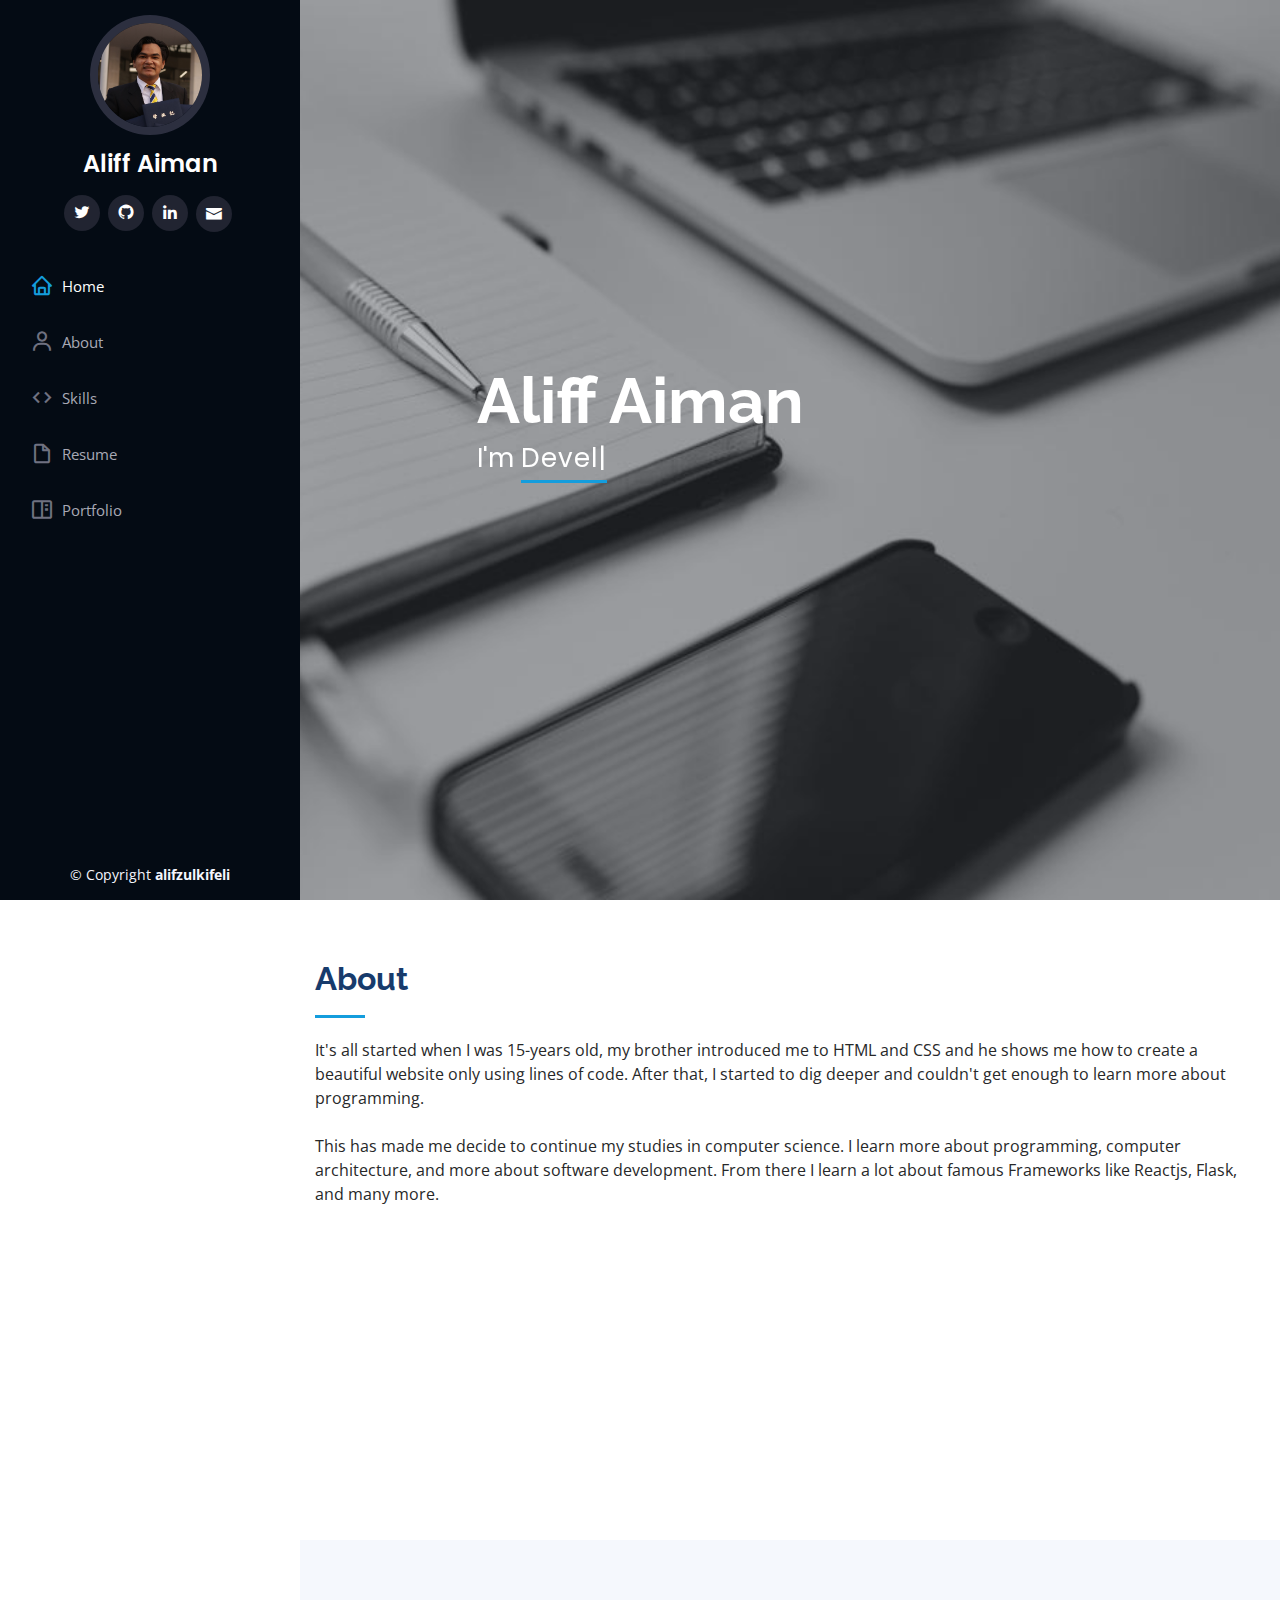
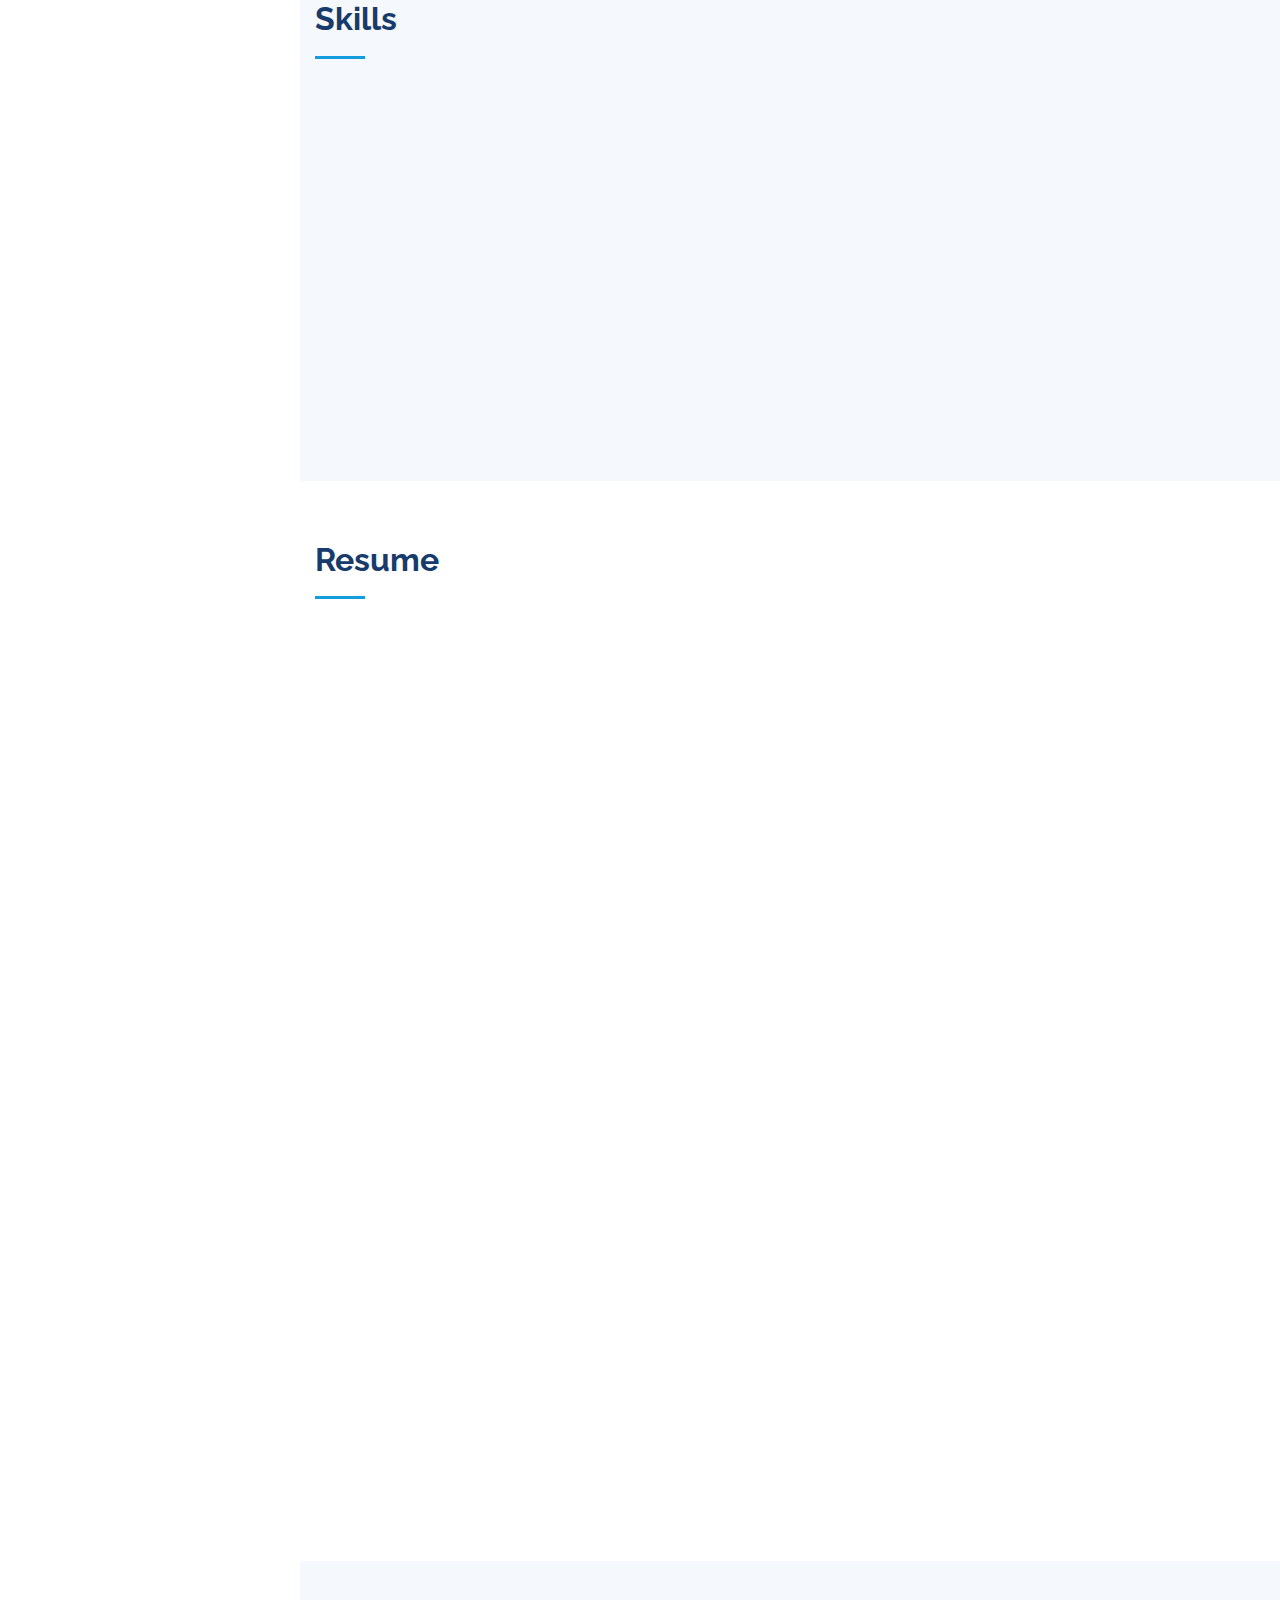
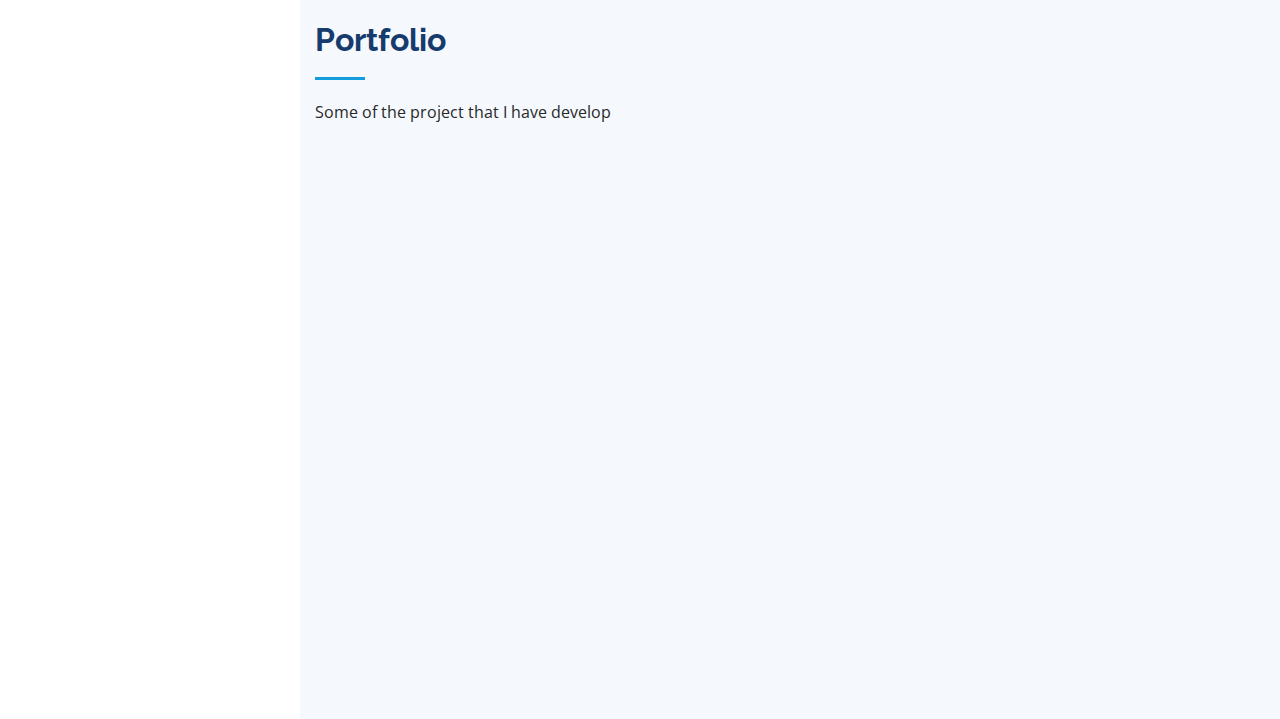
<file: index.html>
<!DOCTYPE html>
<html lang="en">

<head>
  <meta charset="utf-8">
  <meta content="width=device-width, initial-scale=1.0" name="viewport">

  <title>Aliff Aiman</title>
  <meta content="" name="description">
  <meta content="" name="keywords">

 
  <link href="assets/img/favicon.ico" rel="icon">
  <link href="assets/img/apple-touch-icon.png" rel="apple-touch-icon">


  <link href="https://fonts.googleapis.com/css?family=Open+Sans:300,300i,400,400i,600,600i,700,700i|Raleway:300,300i,400,400i,500,500i,600,600i,700,700i|Poppins:300,300i,400,400i,500,500i,600,600i,700,700i" rel="stylesheet">


  <link href="assets/vendor/bootstrap/css/bootstrap.min.css" rel="stylesheet">
  <link href="assets/vendor/icofont/icofont.min.css" rel="stylesheet">
  <link href="assets/vendor/boxicons/css/boxicons.min.css" rel="stylesheet">
  <link href="assets/vendor/venobox/venobox.css" rel="stylesheet">
  <link href="assets/vendor/owl.carousel/assets/owl.carousel.min.css" rel="stylesheet">
  <link href="assets/vendor/aos/aos.css" rel="stylesheet">


  <link href="assets/css/style.css" rel="stylesheet">

 
</head>

<body>


  <button type="button" class="mobile-nav-toggle d-xl-none"><i class="icofont-navigation-menu"></i></button>


  <header id="header">
    <div class="d-flex flex-column">

      <div class="profile">
        <img src="assets/img/profileImage.jpg" alt="" class="img-fluid rounded-circle">
        <h1 class="text-light"><a href="index.html">Aliff Aiman</a></h1>
        <div class="social-links mt-3 text-center">
          <a href="https://twitter.com/alifzulkifeli_" class="twitter"><i class="bx bxl-twitter"></i></a>
          <a href="https://github.com/alifzulkifeli" class="github"><i class="bx bxl-github"></i></a>
          <a href="https://www.linkedin.com/in/muhammad-aliff-aiman-zolkifeli-084123205/" class="linkedin"><i class="bx bxl-linkedin"></i></a>
              <a href="mailto:alifzulkifeli@gmail.com" class=""><i class="icofont-envelope"></i></a>
        </div>
      </div>

      <nav class="nav-menu">
        <ul>
          <li class="active"><a href="index.html"><i class="bx bx-home"></i> <span>Home</span></a></li>
          <li><a href="#about"><i class="bx bx-user"></i> <span>About</span></a></li>
          <li><a href="#skills"><i class="bx bx-code"></i> <span>Skills</span></a></li>
          <li><a href="#resume"><i class="bx bx-file-blank"></i> <span>Resume</span></a></li>
          <li><a href="#portfolio"><i class="bx bx-book-content"></i> Portfolio</a></li>
   

        </ul>
      </nav>
      <button type="button" class="mobile-nav-toggle d-xl-none"><i class="icofont-navigation-menu"></i></button>

    </div>
  </header>

  <!-- ======= Hero Section ======= -->
  <section id="hero" class="d-flex flex-column justify-content-center align-items-center">
    <div class="hero-container" data-aos="fade-in">
      <h1>Aliff Aiman</h1>
      <p>I'm <span class="typed" data-typed-items="Developer, Programmer, Problem Solver"></span></p>
    </div>
  </section><!-- End Hero -->

  <main id="main">

    <!-- ======= About Section ======= -->
    <section id="about" class="about">
      <div class="container">

        <div class="section-title">
          <h2>About</h2>
          <p>It's all started when I was 15-years old, my brother introduced me to HTML and CSS and he shows me how to create a beautiful website only using lines of code. After that, I started to dig deeper and couldn't get enough to learn more about programming.
          <br><br>
          This has made me decide to continue my studies in computer science. I learn more about programming, computer architecture, and more about software development. From there I learn a lot about famous Frameworks like Reactjs, Flask, and many more. </p>
        </div>

        <div class="row">
   
          <div class="col-lg-8 pt-4 pt-lg-0 content" data-aos="fade-left">
         
            <div class="row">
              <div class="col-lg-7">
                <ul>
                  <li><i class="icofont-rounded-right"></i> <strong>Name:</strong> Muhammad Aliff Aiman Bin Zolkifeli</li>
                  <li><i class="icofont-rounded-right"></i> <strong>Website:</strong> alifzulkifeli.com</li>
                  <li><i class="icofont-rounded-right"></i> <strong>Degree:</strong> Bachelor's Degree in Computer Science</li>
                  <li><i class="icofont-rounded-right"></i> <strong>Email:</strong> alifzulkifeli@gmail.com</li>
                  <li><i class="icofont-rounded-right"></i> <strong>Phone:</strong> +6011 3744 9950</li>
                  <li><i class="icofont-rounded-right"></i> <strong>City:</strong>  Cyberjaya, Malaysia</li>
                </ul>
              </div>
            
        
        </div>

      </div>
    </section><!-- End About Section -->

    <!-- ======= Skills Section ======= -->
    <section id="skills" class="about section-bg">
      <div class="container">

        <div class="section-title">
          <h2>Skills</h2>
          
        </div>

        <div class="row">
   
          <div class="col-lg-8 pt-4 pt-lg-0 content" data-aos="fade-left">
         
            <div class="row">
              <div class="col-11">
                <ul> 
                  <li><i class="icofont-rounded-right"></i> <strong>Programming Language:</strong> JavaScript (TypeScript), Python, C, GO, COBOL </li>
                  <li><i class="icofont-rounded-right"></i> <strong>Web Technologies & Frameworks:</strong> React.js, Express.js, HTML5, CSS3.0, Flask</li>
                  <li><i class="icofont-rounded-right"></i> <strong>Scripts/UI:</strong> JQuery, BootStrap, Tailwindcss</li>
                  <li><i class="icofont-rounded-right"></i> <strong>Database and ORM:</strong> Firestore(Firebase), MongoDB, SQLite</li>
                  <li><i class="icofont-rounded-right"></i> <strong>Web Debug Tools:</strong>  Chrome developer tools, Mozilla Firebug </li>
                  <li><i class="icofont-rounded-right"></i> <strong>Application/Web Server:</strong> Firebase, Nginx, uWSGI</li>
                   <li><i class="icofont-rounded-right"></i> <strong>Versioning and other tools:</strong> Git, GitHub, GitKraken </li>
                    <li><i class="icofont-rounded-right"></i> <strong>Deployment Tools:</strong> Netlify, Heroku, Digital Ocean </li>
                </ul>
              </div>
            
        
        </div>

      </div>
    </section><!-- End Skills Section -->

    <!-- ======= Resume Section ======= -->
    <section id="resume" class="resume">
      <div class="container">

        <div class="section-title">
          <h2>Resume</h2>
         
        </div>

        <div class="row">
          <div class="col-lg-6" data-aos="fade-up">
           

            <h3 class="resume-title">Education</h3>
            <div class="resume-item">
              <h4>Bachelor of Engineering in Computer Science</h4>
              <h5>2019 - 2021</h5>
              <p><em>Tokyo University of Technology, Tokyo, Japan</em></p>
              <p>(Expected to graduate on March 2021)</p>
            </div>
            <div class="resume-item">
              <h4>Diploma in Electrical and Electronic Engineering
              </h4>
              <h5>2016 - 2019</h5>
              <p><em>University of Kuala Lumpur, Malaysia
              Malaysia Italy Design Institute-MARA Japan Higher Education Program
              </em></p>
              <p>C.G.P.A: 3.27 (overall)</p>
            </div>
               <div class="resume-item">
              <h4>Sijil Pelajaran Malaysia
              </h4>
              <h5>2011 - 2015</h5>
              <p><em>Sekolah Menengah Kebangsaan Dato’ Perdana, Bachok, Kelantan, Malaysia
              </em></p>
              <p>Overall Best Student (2015)
              </p>
                <p>
              Sijil Pelajaran Malaysia (2015): 9A
              </p>
            </div>

            <h3 class="resume-title">Honor</h3>
            <div class="resume-item ">
              <h4>April 2016 - Mac 2021</h4>
              <p><em>Mara Japan Higher Education Scholarship Twinning Program, Five-year recipient Yayasan Pelajaran MARA</em></p>
            </div>
          </div>
          <div class="col-lg-6" data-aos="fade-up" data-aos-delay="100">
            <h3 class="resume-title">Experience</h3>
            <div class="resume-item">
              <h4>Programmer Analyst at DXC Technology</h4>
              <h5>2021 - Present</h5>
              <p><em>DXC Technology, Cyberjaya, Malaysia</em></p>
             
            </div>
             <h3 class="resume-title">Language Certification</h3>
            <div class="resume-item">
              <h4>Japanese Language Proficiency Test (JLPT)</h4>
              <p>N2 (December 2020)</p>
            </div>
            <div class="resume-item">
              <h4>Test of English International Communication (TOEIC)</h4>
              <p>905/990 (May 2018 )</p>
            </div>
            <div class="resume-item pb-0">
              <h4>Diplôme d'études en langue française(DELF)</h4>
              <p>A1(November 2012)</p>
            </div>

            <h3 class="resume-title">Language</h3>
            <div class="content">
                  <p><i class="icofont-rounded-right"></i> <strong>Malay:</strong> Native proficiency</p>
                 <p>  <i class="icofont-rounded-right"></i> <strong>English:</strong> Full professional proficiency</p>
                 <p>  <i class="icofont-rounded-right"></i> <strong>Japanese:</strong> Professional working proficiency</p>
                </div>
              
        
        </div>

      </div>
    </section><!-- End Resume Section -->

    <!-- ======= Portfolio Section ======= -->
    <section id="portfolio" class="portfolio section-bg">
      <div class="container">

        <div class="section-title">
          <h2>Portfolio</h2>
          <p>Some of the project that I have develop</p>
        </div>

       

        <div class="row portfolio-container" data-aos="fade-up" data-aos-delay="100">

          
          <div class="col-lg-4 col-md-6 portfolio-item filter-web">
            <div class="portfolio-wrap">
              <img src="assets/img/portfolio/spt2.png" class="img-fluid border-info border" alt="">
              <div class="portfolio-links">
                <a href="assets/img/portfolio/pt2.jpg" data-gall="portfolioGallery" class="venobox" title="Fizik interaktif"><i class="bx bx-plus"></i></a>
                <a href="pt-2.html" title="More Details"><i class="bx bx-link"></i></a>
              </div>
            </div>
          </div>
          
          <div class="col-lg-4 col-md-6 portfolio-item filter-web">
              <div class="portfolio-wrap">
                <img src="assets/img/portfolio/spt1.png" class="img-fluid border-info border" alt="">
                <div class="portfolio-links">
                  <a href="assets/img/portfolio/pt1.png" data-gall="portfolioGallery" class="venobox" title="jombeli"><i class="bx bx-plus"></i></a>
                  <a href="pt-1.html" title="More Details"><i class="bx bx-link"></i></a>
                </div>
              </div>
            </div>
        

          <div class="col-lg-4 col-md-6 portfolio-item filter-app ">
            <div class="portfolio-wrap">
              <img src="assets/img/portfolio/spt3.png" class="img-fluid border-info border" alt="">
              <div class="portfolio-links">
                <a href="assets/img/portfolio/pt3.jpg" data-gall="portfolioGallery" class="venobox" title="App 2"><i class="bx bx-plus"></i></a>
                <a href="pt-3.html" title="More Details"><i class="bx bx-link"></i></a>
              </div>
            </div>
          </div>

          <div class="col-lg-4 col-md-6 portfolio-item filter-card">
            <div class="portfolio-wrap">
              <img src="assets/img/portfolio/spt4.png" class="img-fluid border-info border" alt="">
              <div class="portfolio-links">
                <a href="assets/img/portfolio/pt4.png" data-gall="portfolioGallery" class="venobox" title="Card 2"><i class="bx bx-plus"></i></a>
                <a href="pt-4.html" title="More Details"><i class="bx bx-link"></i></a>
              </div>
            </div>
          </div>

          <div class="col-lg-4 col-md-6 portfolio-item filter-web">
            <div class="portfolio-wrap">
              <img src="assets/img/portfolio/spt5.png" class="img-fluid border-info border" alt="">
              <div class="portfolio-links">
                <a href="assets/img/portfolio/pt5.png" data-gall="portfolioGallery" class="venobox" title="Web 2"><i class="bx bx-plus"></i></a>
                <a href="pt-5.html" title="More Details"><i class="bx bx-link"></i></a>
              </div>
            </div>
          </div>

          <div class="col-lg-4 col-md-6 portfolio-item filter-app">
            <div class="portfolio-wrap">
              <img src="assets/img/portfolio/spt6.png" class="img-fluid border-info border" alt="">
              <div class="portfolio-links">
                <a href="assets/img/portfolio/pt6.png" data-gall="portfolioGallery" class="venobox" title="App 3"><i class="bx bx-plus"></i></a>
                <a href="pt-6.html" title="More Details"><i class="bx bx-link"></i></a>
              </div>
            </div>
          </div>

        </div>

      </div>
    </section><!-- End Portfolio Section -->

  </main>

  <!-- ======= Footer ======= -->
  <footer id="footer">
    <div class="container">
      <div class="copyright">
        &copy; Copyright <strong><span>alifzulkifeli</span></strong>
      </div>
    
    </div>
  </footer><!-- End  Footer -->

  <a href="#" class="back-to-top"><i class="icofont-simple-up"></i></a>

  <!-- Vendor JS Files -->
  <script src="assets/vendor/jquery/jquery.min.js"></script>
  <script src="assets/vendor/bootstrap/js/bootstrap.bundle.min.js"></script>
  <script src="assets/vendor/jquery.easing/jquery.easing.min.js"></script>
  <script src="assets/vendor/php-email-form/validate.js"></script>
  <script src="assets/vendor/waypoints/jquery.waypoints.min.js"></script>
  <script src="assets/vendor/counterup/counterup.min.js"></script>
  <script src="assets/vendor/isotope-layout/isotope.pkgd.min.js"></script>
  <script src="assets/vendor/venobox/venobox.min.js"></script>
  <script src="assets/vendor/owl.carousel/owl.carousel.min.js"></script>
  <script src="assets/vendor/typed.js/typed.min.js"></script>
  <script src="assets/vendor/aos/aos.js"></script>

  <!-- Template Main JS File -->
  <script src="assets/js/main.js"></script>

</body>

</html>
</file>
<file: assets/vendor/venobox/venobox.css>
/* ------ venobox.css --------*/
.vbox-overlay *, .vbox-overlay *:before, .vbox-overlay *:after{
    -webkit-backface-visibility: hidden;
    -webkit-box-sizing:border-box;
    -moz-box-sizing:border-box;
    box-sizing:border-box;
}
.vbox-overlay * { 
    -webkit-backface-visibility: visible;
    backface-visibility: visible;
}
.vbox-overlay{
    display: -webkit-flex;
    display: flex;
    -webkit-flex-direction: column;
    flex-direction: column;
    -webkit-justify-content: center;
    justify-content: center;
    -webkit-align-items: center;
    align-items: center;
    position: fixed;
    left: 0;
    top: 0;
    bottom: 0;
    right: 0;
    z-index: 999999;
}

/* ----- navigation ----- */
.vbox-title{
    width: 100%;
    height: 40px;
    float: left;
    text-align: center;
    line-height: 28px;
    font-size: 12px;
    padding: 6px 50px;
    overflow: hidden;
    position: fixed;
    display: none;
    left: 0;
    z-index: 89;
}
.vbox-close{
    cursor: pointer;
    position: fixed;
    top: -1px;
    right: 0;
    width: 50px;
    height: 40px;
    padding: 6px;
    display: block;
    background-position:10px center;
    overflow: hidden;
    font-size: 24px;
    line-height: 1;
    text-align: center;
    z-index: 99;
}
.vbox-left{
    cursor: pointer;
    position: fixed;
    left: 0;
    height: 40px;
    overflow: hidden;
    line-height: 28px;
    font-size: 12px;
    z-index: 99;
    display: flex;
    align-items:center;
}
.vbox-num{
    display: inline-block;
    margin: 6px 0 6px 15px;
}
/* ----- Social share ----- */
.vbox-share{
    line-height: 28px;
    font-size: 12px;
    overflow: hidden;
    position: fixed;
    left: 0;
    z-index: 98;
    display: flex;
    align-items:center;
    justify-content: center;
    width: 100%;
    text-align: center;
}
.vbox-share svg{
    max-height: 28px;
    width: 28px;
    z-index: 10;
    margin-left: 12px;
    margin-top: 6px;
    margin-bottom: 6px;
    vertical-align: middle;
}


/* ----- navigation ARROWS ----- */
.vbox-next, .vbox-prev{
    position: fixed;
    top: 50%;
    margin-top: -15px;
    overflow: hidden;
    cursor: pointer;
    display: block;
    width: 45px;
    height: 45px;
    z-index: 99;
}
.vbox-next span, .vbox-prev span{
    position: relative;
    width: 20px;
    height: 20px;
    border: 2px solid transparent;
    border-top-color: #B6B6B6;
    border-right-color: #B6B6B6;
    text-indent: -100px;
    position: absolute;
    top: 8px;
    display: block;
}
.vbox-prev{
    left: 15px;
}
.vbox-next{
    right: 15px;
}
.vbox-prev span{
    left: 10px;
    -ms-transform: rotate(-135deg);
    -webkit-transform: rotate(-135deg);
    transform: rotate(-135deg);
}
.vbox-next span{
    -ms-transform: rotate(45deg);
    -webkit-transform: rotate(45deg);
    transform: rotate(45deg);
    right: 10px;
}
/* ------- inline window ------ */
.vbox-inline{
    width: 420px;
    height: 315px;
    height: 70vh;
    padding: 10px;
    background: #fff;
    margin: 0 auto;
    overflow: auto;
    text-align: left;
}
/* ------- Video & iFrames window ------ */
.venoframe{
    max-width: 100%;
    width: 100%;
    border: none;
    width: 100%;
    height: 260px;
    height: 70vh;
}
.venoframe.vbvid{
    height: 260px;
}
@media (min-width: 768px) {
    .venoframe, .vbox-inline{
        width: 90%;
        height: 360px;
        height: 70vh;
    }
    .venoframe.vbvid{
        width: 640px;
        height: 360px;
    }
}
@media (min-width: 992px) {
    .venoframe, .vbox-inline{
        max-width: 1200px;
        width: 80%;
        height: 540px;
        height: 70vh;
    }
    .venoframe.vbvid{
        width: 960px;
        height: 540px;
    }
}
/* 
Please do NOT edit this part! 
or at least read this note: http://i.imgur.com/7C0ws9e.gif
*/
.vbox-open{
    overflow: hidden;
}
.vbox-container{
    position: absolute;
    left: 0;
    right: 0;
    top: 0;
    bottom: 0;
    overflow-x: hidden;
    overflow-y: scroll;
    overflow-scrolling: touch;
    -webkit-overflow-scrolling: touch;
    z-index: 20;
    max-height: 100%;

}

.vbox-content{
    text-align: center;
    float: left;
    width: 100%;
    position: relative;
    overflow: hidden;
    padding: 20px 4%;
}
.vbox-container img{
    max-width: 100%;
    height: auto;
}
.vbox-figlio{
    box-shadow: 0 0 12px rgba(0,0,0,0.19), 0 6px 6px rgba(0,0,0,0.23);
    max-width: 100%;
    text-align: initial;
}
img.vbox-figlio{
    -webkit-user-select: none;
-khtml-user-select: none;
-moz-user-select: none;
-o-user-select: none;
user-select: none;
}
.vbox-content.swipe-left{
    margin-left: -200px !important;
}
.vbox-content.swipe-right{
    margin-left: 200px !important;
}
.vbox-animated{
    webkit-transition: margin 300ms ease-out;
    transition: margin 300ms ease-out;
}

/* ---------- preloader ----------
 * SPINKIT 
 * http://tobiasahlin.com/spinkit/
-------------------------------- */
.sk-double-bounce,.sk-rotating-plane{width:40px;height:40px;margin:40px auto}.sk-rotating-plane{background-color:#333;-webkit-animation:sk-rotatePlane 1.2s infinite ease-in-out;animation:sk-rotatePlane 1.2s infinite ease-in-out}@-webkit-keyframes sk-rotatePlane{0%{-webkit-transform:perspective(120px) rotateX(0) rotateY(0);transform:perspective(120px) rotateX(0) rotateY(0)}50%{-webkit-transform:perspective(120px) rotateX(-180.1deg) rotateY(0);transform:perspective(120px) rotateX(-180.1deg) rotateY(0)}100%{-webkit-transform:perspective(120px) rotateX(-180deg) rotateY(-179.9deg);transform:perspective(120px) rotateX(-180deg) rotateY(-179.9deg)}}@keyframes sk-rotatePlane{0%{-webkit-transform:perspective(120px) rotateX(0) rotateY(0);transform:perspective(120px) rotateX(0) rotateY(0)}50%{-webkit-transform:perspective(120px) rotateX(-180.1deg) rotateY(0);transform:perspective(120px) rotateX(-180.1deg) rotateY(0)}100%{-webkit-transform:perspective(120px) rotateX(-180deg) rotateY(-179.9deg);transform:perspective(120px) rotateX(-180deg) rotateY(-179.9deg)}}.sk-double-bounce{position:relative}.sk-double-bounce .sk-child{width:100%;height:100%;border-radius:50%;background-color:#333;opacity:.6;position:absolute;top:0;left:0;-webkit-animation:sk-doubleBounce 2s infinite ease-in-out;animation:sk-doubleBounce 2s infinite ease-in-out}.sk-chasing-dots .sk-child,.sk-spinner-pulse,.sk-three-bounce .sk-child{background-color:#333;border-radius:100%}.sk-double-bounce .sk-double-bounce2{-webkit-animation-delay:-1s;animation-delay:-1s}@-webkit-keyframes sk-doubleBounce{0%,100%{-webkit-transform:scale(0);transform:scale(0)}50%{-webkit-transform:scale(1);transform:scale(1)}}@keyframes sk-doubleBounce{0%,100%{-webkit-transform:scale(0);transform:scale(0)}50%{-webkit-transform:scale(1);transform:scale(1)}}.sk-wave{margin:40px auto;width:50px;height:40px;text-align:center;font-size:10px}.sk-wave .sk-rect{background-color:#333;height:100%;width:6px;display:inline-block;-webkit-animation:sk-waveStretchDelay 1.2s infinite ease-in-out;animation:sk-waveStretchDelay 1.2s infinite ease-in-out}.sk-wave .sk-rect1{-webkit-animation-delay:-1.2s;animation-delay:-1.2s}.sk-wave .sk-rect2{-webkit-animation-delay:-1.1s;animation-delay:-1.1s}.sk-wave .sk-rect3{-webkit-animation-delay:-1s;animation-delay:-1s}.sk-wave .sk-rect4{-webkit-animation-delay:-.9s;animation-delay:-.9s}.sk-wave .sk-rect5{-webkit-animation-delay:-.8s;animation-delay:-.8s}@-webkit-keyframes sk-waveStretchDelay{0%,100%,40%{-webkit-transform:scaleY(.4);transform:scaleY(.4)}20%{-webkit-transform:scaleY(1);transform:scaleY(1)}}@keyframes sk-waveStretchDelay{0%,100%,40%{-webkit-transform:scaleY(.4);transform:scaleY(.4)}20%{-webkit-transform:scaleY(1);transform:scaleY(1)}}.sk-wandering-cubes{margin:40px auto;width:40px;height:40px;position:relative}.sk-wandering-cubes .sk-cube{background-color:#333;width:10px;height:10px;position:absolute;top:0;left:0;-webkit-animation:sk-wanderingCube 1.8s ease-in-out -1.8s infinite both;animation:sk-wanderingCube 1.8s ease-in-out -1.8s infinite both}.sk-chasing-dots,.sk-spinner-pulse{width:40px;height:40px;margin:40px auto}.sk-wandering-cubes .sk-cube2{-webkit-animation-delay:-.9s;animation-delay:-.9s}@-webkit-keyframes sk-wanderingCube{0%{-webkit-transform:rotate(0);transform:rotate(0)}25%{-webkit-transform:translateX(30px) rotate(-90deg) scale(.5);transform:translateX(30px) rotate(-90deg) scale(.5)}50%{-webkit-transform:translateX(30px) translateY(30px) rotate(-179deg);transform:translateX(30px) translateY(30px) rotate(-179deg)}50.1%{-webkit-transform:translateX(30px) translateY(30px) rotate(-180deg);transform:translateX(30px) translateY(30px) rotate(-180deg)}75%{-webkit-transform:translateX(0) translateY(30px) rotate(-270deg) scale(.5);transform:translateX(0) translateY(30px) rotate(-270deg) scale(.5)}100%{-webkit-transform:rotate(-360deg);transform:rotate(-360deg)}}@keyframes sk-wanderingCube{0%{-webkit-transform:rotate(0);transform:rotate(0)}25%{-webkit-transform:translateX(30px) rotate(-90deg) scale(.5);transform:translateX(30px) rotate(-90deg) scale(.5)}50%{-webkit-transform:translateX(30px) translateY(30px) rotate(-179deg);transform:translateX(30px) translateY(30px) rotate(-179deg)}50.1%{-webkit-transform:translateX(30px) translateY(30px) rotate(-180deg);transform:translateX(30px) translateY(30px) rotate(-180deg)}75%{-webkit-transform:translateX(0) translateY(30px) rotate(-270deg) scale(.5);transform:translateX(0) translateY(30px) rotate(-270deg) scale(.5)}100%{-webkit-transform:rotate(-360deg);transform:rotate(-360deg)}}.sk-spinner-pulse{-webkit-animation:sk-pulseScaleOut 1s infinite ease-in-out;animation:sk-pulseScaleOut 1s infinite ease-in-out}@-webkit-keyframes sk-pulseScaleOut{0%{-webkit-transform:scale(0);transform:scale(0)}100%{-webkit-transform:scale(1);transform:scale(1);opacity:0}}@keyframes sk-pulseScaleOut{0%{-webkit-transform:scale(0);transform:scale(0)}100%{-webkit-transform:scale(1);transform:scale(1);opacity:0}}.sk-chasing-dots{position:relative;text-align:center;-webkit-animation:sk-chasingDotsRotate 2s infinite linear;animation:sk-chasingDotsRotate 2s infinite linear}.sk-chasing-dots .sk-child{width:60%;height:60%;display:inline-block;position:absolute;top:0;-webkit-animation:sk-chasingDotsBounce 2s infinite ease-in-out;animation:sk-chasingDotsBounce 2s infinite ease-in-out}.sk-chasing-dots .sk-dot2{top:auto;bottom:0;-webkit-animation-delay:-1s;animation-delay:-1s}@-webkit-keyframes sk-chasingDotsRotate{100%{-webkit-transform:rotate(360deg);transform:rotate(360deg)}}@keyframes sk-chasingDotsRotate{100%{-webkit-transform:rotate(360deg);transform:rotate(360deg)}}@-webkit-keyframes sk-chasingDotsBounce{0%,100%{-webkit-transform:scale(0);transform:scale(0)}50%{-webkit-transform:scale(1);transform:scale(1)}}@keyframes sk-chasingDotsBounce{0%,100%{-webkit-transform:scale(0);transform:scale(0)}50%{-webkit-transform:scale(1);transform:scale(1)}}.sk-three-bounce{margin:40px auto;width:80px;text-align:center}.sk-three-bounce .sk-child{width:20px;height:20px;display:inline-block;-webkit-animation:sk-three-bounce 1.4s ease-in-out 0s infinite both;animation:sk-three-bounce 1.4s ease-in-out 0s infinite both}.sk-circle .sk-child:before,.sk-fading-circle .sk-circle:before{display:block;border-radius:100%;content:'';background-color:#333}.sk-three-bounce .sk-bounce1{-webkit-animation-delay:-.32s;animation-delay:-.32s}.sk-three-bounce .sk-bounce2{-webkit-animation-delay:-.16s;animation-delay:-.16s}@-webkit-keyframes sk-three-bounce{0%,100%,80%{-webkit-transform:scale(0);transform:scale(0)}40%{-webkit-transform:scale(1);transform:scale(1)}}@keyframes sk-three-bounce{0%,100%,80%{-webkit-transform:scale(0);transform:scale(0)}40%{-webkit-transform:scale(1);transform:scale(1)}}.sk-circle{margin:40px auto;width:40px;height:40px;position:relative}.sk-circle .sk-child{width:100%;height:100%;position:absolute;left:0;top:0}.sk-circle .sk-child:before{margin:0 auto;width:15%;height:15%;-webkit-animation:sk-circleBounceDelay 1.2s infinite ease-in-out both;animation:sk-circleBounceDelay 1.2s infinite ease-in-out both}.sk-circle .sk-circle2{-webkit-transform:rotate(30deg);-ms-transform:rotate(30deg);transform:rotate(30deg)}.sk-circle .sk-circle3{-webkit-transform:rotate(60deg);-ms-transform:rotate(60deg);transform:rotate(60deg)}.sk-circle .sk-circle4{-webkit-transform:rotate(90deg);-ms-transform:rotate(90deg);transform:rotate(90deg)}.sk-circle .sk-circle5{-webkit-transform:rotate(120deg);-ms-transform:rotate(120deg);transform:rotate(120deg)}.sk-circle .sk-circle6{-webkit-transform:rotate(150deg);-ms-transform:rotate(150deg);transform:rotate(150deg)}.sk-circle .sk-circle7{-webkit-transform:rotate(180deg);-ms-transform:rotate(180deg);transform:rotate(180deg)}.sk-circle .sk-circle8{-webkit-transform:rotate(210deg);-ms-transform:rotate(210deg);transform:rotate(210deg)}.sk-circle .sk-circle9{-webkit-transform:rotate(240deg);-ms-transform:rotate(240deg);transform:rotate(240deg)}.sk-circle .sk-circle10{-webkit-transform:rotate(270deg);-ms-transform:rotate(270deg);transform:rotate(270deg)}.sk-circle .sk-circle11{-webkit-transform:rotate(300deg);-ms-transform:rotate(300deg);transform:rotate(300deg)}.sk-circle .sk-circle12{-webkit-transform:rotate(330deg);-ms-transform:rotate(330deg);transform:rotate(330deg)}.sk-circle .sk-circle2:before{-webkit-animation-delay:-1.1s;animation-delay:-1.1s}.sk-circle .sk-circle3:before{-webkit-animation-delay:-1s;animation-delay:-1s}.sk-circle .sk-circle4:before{-webkit-animation-delay:-.9s;animation-delay:-.9s}.sk-circle .sk-circle5:before{-webkit-animation-delay:-.8s;animation-delay:-.8s}.sk-circle .sk-circle6:before{-webkit-animation-delay:-.7s;animation-delay:-.7s}.sk-circle .sk-circle7:before{-webkit-animation-delay:-.6s;animation-delay:-.6s}.sk-circle .sk-circle8:before{-webkit-animation-delay:-.5s;animation-delay:-.5s}.sk-circle .sk-circle9:before{-webkit-animation-delay:-.4s;animation-delay:-.4s}.sk-circle .sk-circle10:before{-webkit-animation-delay:-.3s;animation-delay:-.3s}.sk-circle .sk-circle11:before{-webkit-animation-delay:-.2s;animation-delay:-.2s}.sk-circle .sk-circle12:before{-webkit-animation-delay:-.1s;animation-delay:-.1s}@-webkit-keyframes sk-circleBounceDelay{0%,100%,80%{-webkit-transform:scale(0);transform:scale(0)}40%{-webkit-transform:scale(1);transform:scale(1)}}@keyframes sk-circleBounceDelay{0%,100%,80%{-webkit-transform:scale(0);transform:scale(0)}40%{-webkit-transform:scale(1);transform:scale(1)}}.sk-cube-grid{width:40px;height:40px;margin:40px auto}.sk-cube-grid .sk-cube{width:33.33%;height:33.33%;background-color:#333;float:left;-webkit-animation:sk-cubeGridScaleDelay 1.3s infinite ease-in-out;animation:sk-cubeGridScaleDelay 1.3s infinite ease-in-out}.sk-cube-grid .sk-cube1{-webkit-animation-delay:.2s;animation-delay:.2s}.sk-cube-grid .sk-cube2{-webkit-animation-delay:.3s;animation-delay:.3s}.sk-cube-grid .sk-cube3{-webkit-animation-delay:.4s;animation-delay:.4s}.sk-cube-grid .sk-cube4{-webkit-animation-delay:.1s;animation-delay:.1s}.sk-cube-grid .sk-cube5{-webkit-animation-delay:.2s;animation-delay:.2s}.sk-cube-grid .sk-cube6{-webkit-animation-delay:.3s;animation-delay:.3s}.sk-cube-grid .sk-cube7{-webkit-animation-delay:0ms;animation-delay:0ms}.sk-cube-grid .sk-cube8{-webkit-animation-delay:.1s;animation-delay:.1s}.sk-cube-grid .sk-cube9{-webkit-animation-delay:.2s;animation-delay:.2s}@-webkit-keyframes sk-cubeGridScaleDelay{0%,100%,70%{-webkit-transform:scale3D(1,1,1);transform:scale3D(1,1,1)}35%{-webkit-transform:scale3D(0,0,1);transform:scale3D(0,0,1)}}@keyframes sk-cubeGridScaleDelay{0%,100%,70%{-webkit-transform:scale3D(1,1,1);transform:scale3D(1,1,1)}35%{-webkit-transform:scale3D(0,0,1);transform:scale3D(0,0,1)}}.sk-fading-circle{margin:40px auto;width:40px;height:40px;position:relative}.sk-fading-circle .sk-circle{width:100%;height:100%;position:absolute;left:0;top:0}.sk-fading-circle .sk-circle:before{margin:0 auto;width:15%;height:15%;-webkit-animation:sk-circleFadeDelay 1.2s infinite ease-in-out both;animation:sk-circleFadeDelay 1.2s infinite ease-in-out both}.sk-fading-circle .sk-circle2{-webkit-transform:rotate(30deg);-ms-transform:rotate(30deg);transform:rotate(30deg)}.sk-fading-circle .sk-circle3{-webkit-transform:rotate(60deg);-ms-transform:rotate(60deg);transform:rotate(60deg)}.sk-fading-circle .sk-circle4{-webkit-transform:rotate(90deg);-ms-transform:rotate(90deg);transform:rotate(90deg)}.sk-fading-circle .sk-circle5{-webkit-transform:rotate(120deg);-ms-transform:rotate(120deg);transform:rotate(120deg)}.sk-fading-circle .sk-circle6{-webkit-transform:rotate(150deg);-ms-transform:rotate(150deg);transform:rotate(150deg)}.sk-fading-circle .sk-circle7{-webkit-transform:rotate(180deg);-ms-transform:rotate(180deg);transform:rotate(180deg)}.sk-fading-circle .sk-circle8{-webkit-transform:rotate(210deg);-ms-transform:rotate(210deg);transform:rotate(210deg)}.sk-fading-circle .sk-circle9{-webkit-transform:rotate(240deg);-ms-transform:rotate(240deg);transform:rotate(240deg)}.sk-fading-circle .sk-circle10{-webkit-transform:rotate(270deg);-ms-transform:rotate(270deg);transform:rotate(270deg)}.sk-fading-circle .sk-circle11{-webkit-transform:rotate(300deg);-ms-transform:rotate(300deg);transform:rotate(300deg)}.sk-fading-circle .sk-circle12{-webkit-transform:rotate(330deg);-ms-transform:rotate(330deg);transform:rotate(330deg)}.sk-fading-circle .sk-circle2:before{-webkit-animation-delay:-1.1s;animation-delay:-1.1s}.sk-fading-circle .sk-circle3:before{-webkit-animation-delay:-1s;animation-delay:-1s}.sk-fading-circle .sk-circle4:before{-webkit-animation-delay:-.9s;animation-delay:-.9s}.sk-fading-circle .sk-circle5:before{-webkit-animation-delay:-.8s;animation-delay:-.8s}.sk-fading-circle .sk-circle6:before{-webkit-animation-delay:-.7s;animation-delay:-.7s}.sk-fading-circle .sk-circle7:before{-webkit-animation-delay:-.6s;animation-delay:-.6s}.sk-fading-circle .sk-circle8:before{-webkit-animation-delay:-.5s;animation-delay:-.5s}.sk-fading-circle .sk-circle9:before{-webkit-animation-delay:-.4s;animation-delay:-.4s}.sk-fading-circle .sk-circle10:before{-webkit-animation-delay:-.3s;animation-delay:-.3s}.sk-fading-circle .sk-circle11:before{-webkit-animation-delay:-.2s;animation-delay:-.2s}.sk-fading-circle .sk-circle12:before{-webkit-animation-delay:-.1s;animation-delay:-.1s}@-webkit-keyframes sk-circleFadeDelay{0%,100%,39%{opacity:0}40%{opacity:1}}@keyframes sk-circleFadeDelay{0%,100%,39%{opacity:0}40%{opacity:1}}.sk-folding-cube{margin:40px auto;width:40px;height:40px;position:relative;-webkit-transform:rotateZ(45deg);transform:rotateZ(45deg)}.sk-folding-cube .sk-cube{float:left;width:50%;height:50%;position:relative;-webkit-transform:scale(1.1);-ms-transform:scale(1.1);transform:scale(1.1)}.sk-folding-cube .sk-cube:before{content:'';position:absolute;top:0;left:0;width:100%;height:100%;background-color:#333;-webkit-animation:sk-foldCubeAngle 2.4s infinite linear both;animation:sk-foldCubeAngle 2.4s infinite linear both;-webkit-transform-origin:100% 100%;-ms-transform-origin:100% 100%;transform-origin:100% 100%}.sk-folding-cube .sk-cube2{-webkit-transform:scale(1.1) rotateZ(90deg);transform:scale(1.1) rotateZ(90deg)}.sk-folding-cube .sk-cube3{-webkit-transform:scale(1.1) rotateZ(180deg);transform:scale(1.1) rotateZ(180deg)}.sk-folding-cube .sk-cube4{-webkit-transform:scale(1.1) rotateZ(270deg);transform:scale(1.1) rotateZ(270deg)}.sk-folding-cube .sk-cube2:before{-webkit-animation-delay:.3s;animation-delay:.3s}.sk-folding-cube .sk-cube3:before{-webkit-animation-delay:.6s;animation-delay:.6s}.sk-folding-cube .sk-cube4:before{-webkit-animation-delay:.9s;animation-delay:.9s}@-webkit-keyframes sk-foldCubeAngle{0%,10%{-webkit-transform:perspective(140px) rotateX(-180deg);transform:perspective(140px) rotateX(-180deg);opacity:0}25%,75%{-webkit-transform:perspective(140px) rotateX(0);transform:perspective(140px) rotateX(0);opacity:1}100%,90%{-webkit-transform:perspective(140px) rotateY(180deg);transform:perspective(140px) rotateY(180deg);opacity:0}}@keyframes sk-foldCubeAngle{0%,10%{-webkit-transform:perspective(140px) rotateX(-180deg);transform:perspective(140px) rotateX(-180deg);opacity:0}25%,75%{-webkit-transform:perspective(140px) rotateX(0);transform:perspective(140px) rotateX(0);opacity:1}100%,90%{-webkit-transform:perspective(140px) rotateY(180deg);transform:perspective(140px) rotateY(180deg);opacity:0}}
</file>
<file: assets/css/style.css>
body {
  font-family: "Open Sans", sans-serif;
  color: #272829;
}

a {
  color: #149ddd;
}

a:hover {
  color: #37b3ed;
  text-decoration: none;
}

h1, h2, h3, h4, h5, h6 {
  font-family: "Raleway", sans-serif;
}

/*--------------------------------------------------------------
# Back to top button
--------------------------------------------------------------*/
.back-to-top {
  position: fixed;
  display: none;
  width: 40px;
  height: 40px;
  border-radius: 50px;
  right: 15px;
  bottom: 15px;
  background: #149ddd;
  color: #fff;
  transition: display 0.5s ease-in-out;
  z-index: 99999;
}

.back-to-top i {
  font-size: 24px;
  position: absolute;
  top: 7px;
  left: 8px;
}

.back-to-top:hover {
  color: #fff;
  background: #2eafec;
  transition: background 0.2s ease-in-out;
}

/*--------------------------------------------------------------
# Header
--------------------------------------------------------------*/
#header {
  position: fixed;
  top: 0;
  left: 0;
  bottom: 0;
  width: 300px;
  transition: all ease-in-out 0.5s;
  z-index: 9997;
  transition: all 0.5s;
  padding: 0 15px;
  background: #040b14;
  overflow-y: auto;
}

#header .profile img {
  margin: 15px auto;
  display: block;
  width: 120px;
  border: 8px solid #2c2f3f;
}

#header .profile h1 {
  font-size: 24px;
  margin: 0;
  padding: 0;
  font-weight: 600;
  -moz-text-align-last: center;
  text-align-last: center;
  font-family: "Poppins", sans-serif;
}

#header .profile h1 a, #header .profile h1 a:hover {
  color: #fff;
  text-decoration: none;
}

#header .profile .social-links a {
  font-size: 18px;
  display: inline-block;
  background: #212431;
  color: #fff;
  line-height: 1;
  padding: 8px 0;
  margin-right: 4px;
  border-radius: 50%;
  text-align: center;
  width: 36px;
  height: 36px;
  transition: 0.3s;
}

#header .profile .social-links a:hover {
  background: #149ddd;
  color: #fff;
  text-decoration: none;
}

#main {
  margin-left: 300px;
}

@media (max-width: 1199px) {
  #header {
    left: -300px;
  }
  #main {
    margin-left: 0;
  }
}

/*--------------------------------------------------------------
# Navigation Menu
--------------------------------------------------------------*/
/* Desktop Navigation */
.nav-menu {
  padding-top: 30px;
}

.nav-menu * {
  margin: 0;
  padding: 0;
  list-style: none;
}

.nav-menu > ul > li {
  position: relative;
  white-space: nowrap;
}

.nav-menu a {
  display: flex;
  align-items: center;
  color: #a8a9b4;
  padding: 12px 15px;
  margin-bottom: 8px;
  transition: 0.3s;
  font-size: 15px;
}

.nav-menu a i {
  font-size: 24px;
  padding-right: 8px;
  color: #6f7180;
}

.nav-menu a:hover, .nav-menu .active > a, .nav-menu li:hover > a {
  text-decoration: none;
  color: #fff;
}

.nav-menu a:hover i, .nav-menu .active > a i, .nav-menu li:hover > a i {
  color: #149ddd;
}

/* Mobile Navigation */
.mobile-nav-toggle {
  position: fixed;
  right: 15px;
  top: 15px;
  z-index: 9998;
  border: 0;
  background: none;
  font-size: 24px;
  transition: all 0.4s;
  outline: none !important;
  line-height: 1;
  cursor: pointer;
  text-align: right;
}

.mobile-nav-toggle i {
  color: #149ddd;
}

.mobile-nav-active {
  overflow: hidden;
}

.mobile-nav-active #header {
  left: 0;
}

.mobile-nav-active .mobile-nav-toggle i {
  color: #fff;
}

/*--------------------------------------------------------------
# Hero Section
--------------------------------------------------------------*/
#hero {
  width: 100%;
  height: 100vh;
  background: url("../img/hero-bg.jpg") top center;
  background-size: cover;
}

#hero:before {
  content: "";
  background: rgba(5, 13, 24, 0.3);
  position: absolute;
  bottom: 0;
  top: 0;
  left: 0;
  right: 0;
  z-index: 1;
}

#hero .hero-container {
  position: relative;
  z-index: 2;
  min-width: 300px;
}

#hero h1 {
  margin: 0 0 10px 0;
  font-size: 64px;
  font-weight: 700;
  line-height: 56px;
  color: #fff;
}

#hero p {
  color: #fff;
  margin-bottom: 50px;
  font-size: 26px;
  font-family: "Poppins", sans-serif;
}

#hero p span {
  color: #fff;
  padding-bottom: 4px;
  letter-spacing: 1px;
  border-bottom: 3px solid #149ddd;
}

@media (min-width: 1024px) {
  #hero {
    background-attachment: fixed;
  }
}

@media (max-width: 768px) {
  #hero h1 {
    font-size: 28px;
    line-height: 36px;
  }
  #hero h2 {
    font-size: 18px;
    line-height: 24px;
    margin-bottom: 30px;
  }
}

/*--------------------------------------------------------------
# Sections General
--------------------------------------------------------------*/
section {
  padding: 60px 0;
  overflow: hidden;
}

.section-bg {
  background: #f5f8fd;
}

.section-title {
  padding-bottom: 30px;
}

.section-title h2 {
  font-size: 32px;
  font-weight: bold;
  margin-bottom: 20px;
  padding-bottom: 20px;
  position: relative;
  color: #173b6c;
}

.section-title h2::after {
  content: '';
  position: absolute;
  display: block;
  width: 50px;
  height: 3px;
  background: #149ddd;
  bottom: 0;
  left: 0;
}

.section-title p {
  margin-bottom: 0;
}

/*--------------------------------------------------------------
# About
--------------------------------------------------------------*/
.about .content h3 {
  font-weight: 700;
  font-size: 26px;
  color: #173b6c;
}

.about .content ul {
  list-style: none;
  padding: 0;
}

.about .content ul li {
  padding-bottom: 10px;
}

.about .content ul i {
  font-size: 20px;
  padding-right: 2px;
  color: #149ddd;
}

.about .content p:last-child {
  margin-bottom: 0;
}

/*--------------------------------------------------------------
# Facts
--------------------------------------------------------------*/
.facts {
  padding-bottom: 30px;
}

.facts .count-box {
  padding: 30px;
  width: 100%;
}

.facts .count-box i {
  display: block;
  font-size: 44px;
  color: #149ddd;
  float: left;
}

.facts .count-box span {
  font-size: 48px;
  line-height: 40px;
  display: block;
  font-weight: 700;
  color: #050d18;
  margin-left: 60px;
}

.facts .count-box p {
  padding: 15px 0 0 0;
  margin: 0 0 0 60px;
  font-family: "Raleway", sans-serif;
  font-size: 14px;
  color: #122f57;
}

.facts .count-box a {
  font-weight: 600;
  display: block;
  margin-top: 20px;
  color: #122f57;
  font-size: 15px;
  font-family: "Poppins", sans-serif;
  transition: ease-in-out 0.3s;
}

.facts .count-box a:hover {
  color: #1f5297;
}

/*--------------------------------------------------------------
# Akills
--------------------------------------------------------------*/
.skills .progress {
  height: 50px;
  display: block;
  background: none;
}

.skills .progress .skill {
  padding: 10px 0;
  margin: 0 0 6px 0;
  text-transform: uppercase;
  display: block;
  font-weight: 600;
  font-family: "Poppins", sans-serif;
  color: #050d18;
}

.skills .progress .skill .val {
  float: right;
  font-style: normal;
}

.skills .progress-bar-wrap {
  background: #dce8f8;
}

.skills .progress-bar {
  width: 1px;
  height: 10px;
  transition: .9s;
  background-color: #149ddd;
}

/*--------------------------------------------------------------
# Resume
--------------------------------------------------------------*/
.resume .resume-title {
  font-size: 26px;
  font-weight: 700;
  margin-top: 20px;
  margin-bottom: 20px;
  color: #050d18;
}

.resume .resume-item {
  padding: 0 0 20px 20px;
  margin-top: -2px;
  border-left: 2px solid #1f5297;
  position: relative;
}

.resume .resume-item h4 {
  line-height: 18px;
  font-size: 18px;
  font-weight: 600;
  text-transform: uppercase;
  font-family: "Poppins", sans-serif;
  color: #050d18;
  margin-bottom: 10px;
}

.resume .resume-item h5 {
  font-size: 16px;
  background: #e4edf9;
  padding: 5px 15px;
  display: inline-block;
  font-weight: 600;
  margin-bottom: 10px;
}

.resume .resume-item ul {
  padding-left: 20px;
}

.resume .resume-item ul li {
  padding-bottom: 10px;
}

.resume .resume-item:last-child {
  padding-bottom: 0;
}

.resume .resume-item::before {
  content: "";
  position: absolute;
  width: 16px;
  height: 16px;
  border-radius: 50px;
  left: -9px;
  top: 0;
  background: #fff;
  border: 2px solid #1f5297;
}

/*--------------------------------------------------------------
# Portfolio
--------------------------------------------------------------*/
.portfolio .portfolio-item {
  margin-bottom: 30px;
}

.portfolio #portfolio-flters {
  padding: 0;
  margin: 0 auto 35px auto;
  list-style: none;
  text-align: center;
  background: #fff;
  border-radius: 50px;
  padding: 2px 15px;
}

.portfolio #portfolio-flters li {
  cursor: pointer;
  display: inline-block;
  padding: 10px 15px 8px 15px;
  font-size: 14px;
  font-weight: 600;
  line-height: 1;
  text-transform: uppercase;
  color: #272829;
  margin-bottom: 5px;
  transition: all 0.3s ease-in-out;
}

.portfolio #portfolio-flters li:hover, .portfolio #portfolio-flters li.filter-active {
  color: #149ddd;
}

.portfolio #portfolio-flters li:last-child {
  margin-right: 0;
}

.portfolio .portfolio-wrap {
  transition: 0.3s;
  position: relative;
  overflow: hidden;
  z-index: 1;
  height: 100%;
}

.portfolio .portfolio-wrap::before {
  content: "";
  background: rgba(255, 255, 255, 0.5);
  position: absolute;
  left: 0;
  right: 0;
  top: 0;
  bottom: 0;
  transition: all ease-in-out 0.3s;
  z-index: 2;
  opacity: 0;
}

.portfolio .portfolio-wrap .portfolio-links {
  opacity: 1;
  left: 0;
  right: 0;
  bottom: -60px;
  z-index: 3;
  position: absolute;
  transition: all ease-in-out 0.3s;
  display: flex;
  justify-content: center;
}

.portfolio .portfolio-wrap .portfolio-links a {
  color: #fff;
  font-size: 28px;
  text-align: center;
  background: rgba(20, 157, 221, 0.75);
  transition: 0.3s;
  width: 50%;
}

.portfolio .portfolio-wrap .portfolio-links a:hover {
  background: rgba(20, 157, 221, 0.95);
}

.portfolio .portfolio-wrap .portfolio-links a + a {
  border-left: 1px solid #37b3ed;
}

.portfolio .portfolio-wrap:hover::before {
  top: 0;
  left: 0;
  right: 0;
  bottom: 0;
  opacity: 1;
}

.portfolio .portfolio-wrap:hover .portfolio-links {
  opacity: 1;
  bottom: 0;
}

/*--------------------------------------------------------------
# Services
--------------------------------------------------------------*/
.services .icon-box {
  margin-bottom: 20px;
}

.services .icon {
  float: left;
  display: flex;
  align-items: center;
  justify-content: center;
  width: 54px;
  height: 54px;
  background: #149ddd;
  border-radius: 50%;
  transition: 0.5s;
  border: 1px solid #149ddd;
}

.services .icon i {
  color: #fff;
  font-size: 24px;
}

.services .icon-box:hover .icon {
  background: #fff;
}

.services .icon-box:hover .icon i {
  color: #149ddd;
}

.services .title {
  margin-left: 80px;
  font-weight: 700;
  margin-bottom: 15px;
  font-size: 18px;
}

.services .title a {
  color: #343a40;
}

.services .title a:hover {
  color: #149ddd;
}

.services .description {
  margin-left: 80px;
  line-height: 24px;
  font-size: 14px;
}

/*--------------------------------------------------------------
# Testimonials
--------------------------------------------------------------*/
.testimonials .testimonial-item {
  box-sizing: content-box;
  text-align: center;
  min-height: 320px;
}

.testimonials .testimonial-item .testimonial-img {
  width: 90px;
  border-radius: 50%;
  margin: 0 auto;
}

.testimonials .testimonial-item h3 {
  font-size: 18px;
  font-weight: bold;
  margin: 10px 0 5px 0;
  color: #111;
}

.testimonials .testimonial-item h4 {
  font-size: 14px;
  color: #999;
  margin: 0;
}

.testimonials .testimonial-item .quote-icon-left, .testimonials .testimonial-item .quote-icon-right {
  color: #c3e8fa;
  font-size: 26px;
}

.testimonials .testimonial-item .quote-icon-left {
  display: inline-block;
  left: -5px;
  position: relative;
}

.testimonials .testimonial-item .quote-icon-right {
  display: inline-block;
  right: -5px;
  position: relative;
  top: 10px;
}

.testimonials .testimonial-item p {
  font-style: italic;
  margin: 0 15px 15px 15px;
  padding: 20px;
  background: #fff;
  position: relative;
  margin-bottom: 35px;
  border-radius: 6px;
  box-shadow: 0px 2px 15px rgba(0, 0, 0, 0.1);
}

.testimonials .testimonial-item p::after {
  content: "";
  width: 0;
  height: 0;
  border-top: 20px solid #fff;
  border-right: 20px solid transparent;
  border-left: 20px solid transparent;
  position: absolute;
  bottom: -20px;
  left: calc(50% - 20px);
}

.testimonials .owl-nav, .testimonials .owl-dots {
  margin-top: 5px;
  text-align: center;
}

.testimonials .owl-dot {
  display: inline-block;
  margin: 0 5px;
  width: 12px;
  height: 12px;
  border-radius: 50%;
  background-color: #ddd !important;
}

.testimonials .owl-dot.active {
  background-color: #149ddd !important;
}

@media (max-width: 767px) {
  .testimonials {
    margin: 30px 10px;
  }
}

/*--------------------------------------------------------------
# Contact
--------------------------------------------------------------*/
.contact {
  padding-bottom: 130px;
}

.contact .info {
  padding: 30px;
  background: #fff;
  width: 100%;
  box-shadow: 0 0 24px 0 rgba(0, 0, 0, 0.12);
}

.contact .info i {
  font-size: 20px;
  color: #149ddd;
  float: left;
  width: 44px;
  height: 44px;
  background: #dff3fc;
  display: flex;
  justify-content: center;
  align-items: center;
  border-radius: 50px;
  transition: all 0.3s ease-in-out;
}

.contact .info h4 {
  padding: 0 0 0 60px;
  font-size: 22px;
  font-weight: 600;
  margin-bottom: 5px;
  color: #050d18;
}

.contact .info p {
  padding: 0 0 10px 60px;
  margin-bottom: 20px;
  font-size: 14px;
  color: #173b6c;
}

.contact .info .email p {
  padding-top: 5px;
}

.contact .info .social-links {
  padding-left: 60px;
}

.contact .info .social-links a {
  font-size: 18px;
  display: inline-block;
  background: #333;
  color: #fff;
  line-height: 1;
  padding: 8px 0;
  border-radius: 50%;
  text-align: center;
  width: 36px;
  height: 36px;
  transition: 0.3s;
  margin-right: 10px;
}

.contact .info .social-links a:hover {
  background: #149ddd;
  color: #fff;
}

.contact .info .email:hover i, .contact .info .address:hover i, .contact .info .phone:hover i {
  background: #149ddd;
  color: #fff;
}

.contact .php-email-form {
  width: 100%;
  padding: 30px;
  background: #fff;
  box-shadow: 0 0 24px 0 rgba(0, 0, 0, 0.12);
}

.contact .php-email-form .form-group {
  padding-bottom: 8px;
}

.contact .php-email-form .validate {
  display: none;
  color: red;
  margin: 0 0 15px 0;
  font-weight: 400;
  font-size: 13px;
}

.contact .php-email-form .error-message {
  display: none;
  color: #fff;
  background: #ed3c0d;
  text-align: left;
  padding: 15px;
  font-weight: 600;
}

.contact .php-email-form .error-message br + br {
  margin-top: 25px;
}

.contact .php-email-form .sent-message {
  display: none;
  color: #fff;
  background: #18d26e;
  text-align: center;
  padding: 15px;
  font-weight: 600;
}

.contact .php-email-form .loading {
  display: none;
  background: #fff;
  text-align: center;
  padding: 15px;
}

.contact .php-email-form .loading:before {
  content: "";
  display: inline-block;
  border-radius: 50%;
  width: 24px;
  height: 24px;
  margin: 0 10px -6px 0;
  border: 3px solid #18d26e;
  border-top-color: #eee;
  -webkit-animation: animate-loading 1s linear infinite;
  animation: animate-loading 1s linear infinite;
}

.contact .php-email-form input, .contact .php-email-form textarea {
  border-radius: 0;
  box-shadow: none;
  font-size: 14px;
}

.contact .php-email-form input {
  height: 44px;
}

.contact .php-email-form textarea {
  padding: 10px 12px;
}

.contact .php-email-form button[type="submit"] {
  background: #149ddd;
  border: 0;
  padding: 10px 24px;
  color: #fff;
  transition: 0.4s;
  border-radius: 4px;
}

.contact .php-email-form button[type="submit"]:hover {
  background: #37b3ed;
}

@-webkit-keyframes animate-loading {
  0% {
    transform: rotate(0deg);
  }
  100% {
    transform: rotate(360deg);
  }
}

@keyframes animate-loading {
  0% {
    transform: rotate(0deg);
  }
  100% {
    transform: rotate(360deg);
  }
}

/*--------------------------------------------------------------
# Breadcrumbs
--------------------------------------------------------------*/
.breadcrumbs {
  padding: 20px 0;
  background: #f9f9f9;
}

.breadcrumbs h2 {
  font-size: 26px;
  font-weight: 300;
}

.breadcrumbs ol {
  display: flex;
  flex-wrap: wrap;
  list-style: none;
  padding: 0;
  margin: 0;
  font-size: 15px;
}

.breadcrumbs ol li + li {
  padding-left: 10px;
}

.breadcrumbs ol li + li::before {
  display: inline-block;
  padding-right: 10px;
  color: #0e2442;
  content: "/";
}

@media (max-width: 768px) {
  .breadcrumbs .d-flex {
    display: block !important;
  }
  .breadcrumbs ol {
    display: block;
  }
  .breadcrumbs ol li {
    display: inline-block;
  }
}

/*--------------------------------------------------------------
# Portfolio Details
--------------------------------------------------------------*/
.portfolio-details {
  padding-top: 40px;
}

.portfolio-details .portfolio-details-container {
  position: relative;
}

.portfolio-details .portfolio-details-carousel {
  position: relative;
  z-index: 1;
}

.portfolio-details .portfolio-details-carousel .owl-nav, .portfolio-details .portfolio-details-carousel .owl-dots {
  margin-top: 5px;
  text-align: left;
}

.portfolio-details .portfolio-details-carousel .owl-dot {
  display: inline-block;
  margin: 0 10px 0 0;
  width: 12px;
  height: 12px;
  border-radius: 50%;
  background-color: #ddd !important;
}

.portfolio-details .portfolio-details-carousel .owl-dot.active {
  background-color: #149ddd !important;
}

.portfolio-details .portfolio-info {
  padding: 30px;
  position: absolute;
  right: 0;
  bottom: -70px;
  background: #fff;
  box-shadow: 0px 2px 15px rgba(0, 0, 0, 0.1);
  z-index: 2;
}

.portfolio-details .portfolio-info h3 {
  font-size: 22px;
  font-weight: 400;
  margin-bottom: 20px;
  padding-bottom: 20px;
  border-bottom: 1px solid #eee;
}

.portfolio-details .portfolio-info ul {
  list-style: none;
  padding: 0;
  font-size: 15px;
}

.portfolio-details .portfolio-info ul li + li {
  margin-top: 10px;
}

.portfolio-details .portfolio-description {
  padding-top: 50px;
}

.portfolio-details .portfolio-description h2 {
  width: 50%;
  font-size: 26px;
  font-weight: 400;
  margin-bottom: 20px;
}

.portfolio-details .portfolio-description p {
  padding: 0;
}

@media (max-width: 768px) {
  .portfolio-details .portfolio-description h2 {
    width: 100%;
  }
  .portfolio-details .portfolio-info {
    position: static;
    margin-top: 30px;
  }
}

/*--------------------------------------------------------------
# Footer
--------------------------------------------------------------*/
#footer {
  padding: 15px;
  color: #f4f6fd;
  font-size: 14px;
  position: fixed;
  left: 0;
  bottom: 0;
  width: 300px;
  z-index: 9999;
  background: #040b14;
}

#footer .copyright {
  text-align: center;
}

#footer .credits {
  padding-top: 5px;
  text-align: center;
  font-size: 13px;
  color: #eaebf0;
}

@media (max-width: 1199px) {
  #footer {
    position: static;
    width: auto;
    padding-right: 20px 15px;
  }
}
</file>
